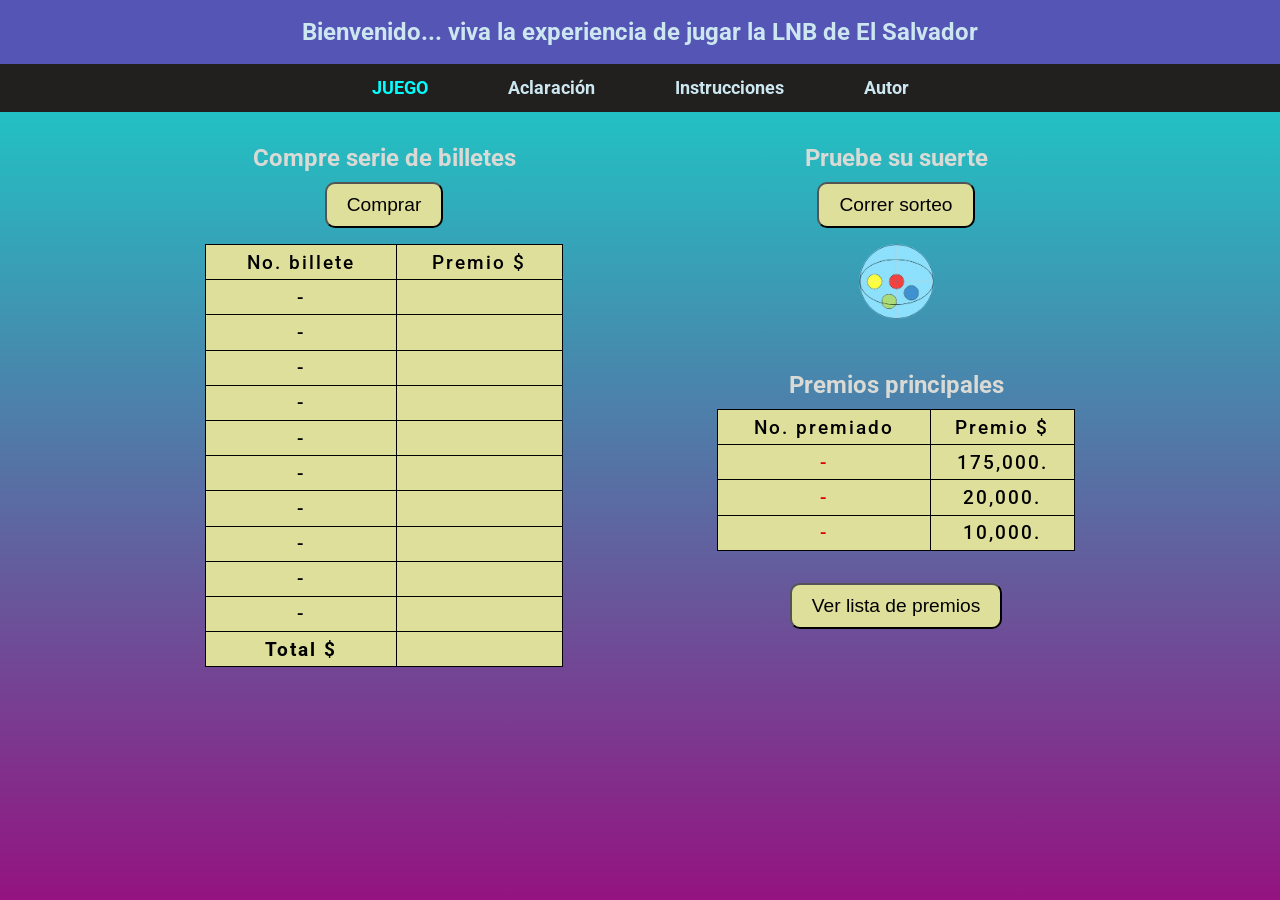
<file: index.html>
<!doctype html>
<html lang="es">
  <head>
    <meta charset="UTF-8" />
    <meta name="viewport" content="width=device-width, initial-scale=1.0" />
    <meta
      name="description"
      content="Simulación lotería nacional de El Salvador"
    />
    <meta
      name="keywords"
      content="Lotería, simulación, juego, juegue, suerte, El Salvador"
    />
    <title>Simulación LNB</title>
    <link rel="stylesheet" href="style.css" />
    <link rel="icon" type="image/png" href="clover1.png" />
  </head>
  <body class="home-page">
    <header>
      <h2>Bienvenido... viva la experiencia de jugar la LNB de El Salvador</h2>
    </header>
    <nav>
      <a href="index.html" class="active">JUEGO</a>
      <a href="aclaracion.html">Aclaración</a>
      <a href="instrucciones.html">Instrucciones</a>
      <a href="autor.html">Autor</a>
    </nav>
    <main>
      <section class="left">
        <h2 class="title2">Compre serie de billetes</h2>
        <button class="play-button" onclick="comprarBilletes()">Comprar</button>

        <table>
          <tr>
            <th id="fila1text">No. billete</th>
            <th id="fila2text">Premio $</th>
          </tr>
          <tr>
            <td id="billete1">-</td>
            <td id="premiobillete1"></td>
          </tr>
          <tr>
            <td id="billete2">-</td>
            <td id="premiobillete2"></td>
          </tr>
          <tr>
            <td id="billete3">-</td>
            <td id="premiobillete3"></td>
          </tr>
          <tr>
            <td id="billete4">-</td>
            <td id="premiobillete4"></td>
          </tr>
          <tr>
            <td id="billete5">-</td>
            <td id="premiobillete5"></td>
          </tr>
          <tr>
            <td id="billete6">-</td>
            <td id="premiobillete6"></td>
          </tr>
          <tr>
            <td id="billete7">-</td>
            <td id="premiobillete7"></td>
          </tr>
          <tr>
            <td id="billete8">-</td>
            <td id="premiobillete8"></td>
          </tr>
          <tr>
            <td id="billete9">-</td>
            <td id="premiobillete9"></td>
          </tr>
          <tr>
            <td id="billete10">-</td>
            <td id="premiobillete10"></td>
          </tr>
          <tr>
            <td id="totalPremios">Total $</td>
            <td id="balanceCuenta"></td>
          </tr>
        </table>
      </section>
      <section class="right">
        <h2 class="title2">Pruebe su suerte</h2>
        <button class="play-button" onclick="correrSorteo()">
          Correr sorteo
        </button>

        <figure>
          <img src="tombola1.jpg" alt="tómbola" class="tombola" />
        </figure>

        <h2 class="title2">Premios principales</h2>
        <table>
          <tr>
            <th>No. premiado</th>
            <th>Premio $</th>
          </tr>
          <tr>
            <td id="primerP">-</td>
            <td>175,000.</td>
          </tr>
          <tr>
            <td id="segundoP">-</td>
            <td>20,000.</td>
          </tr>
          <tr>
            <td id="tercerP">-</td>
            <td id="tercerPtext">10,000.</td>
          </tr>
        </table>

        <button class="play-button consult-button" onclick="myFunction()">
          Ver lista de premios
        </button>
      </section>
    </main>

    <audio id="chicoAudio">
      <source src="premchico.mp3" type="audio/mpeg" />
      <!-- Your browser does not support the audio element -->
    </audio>

    <audio id="medioAudio">
      <source src="premmedio.mp3" type="audio/mpeg" />
      <!-- Your browser does not support the audio element.  -->
    </audio>

    <audio id="grandeAudio">
      <source src="fanfarria.mp3" type="audio/mpeg" />
      <!-- Your browser does not support the audio element.  -->
    </audio>

    <script src="script.js"></script>
  </body>
</html>
</file>
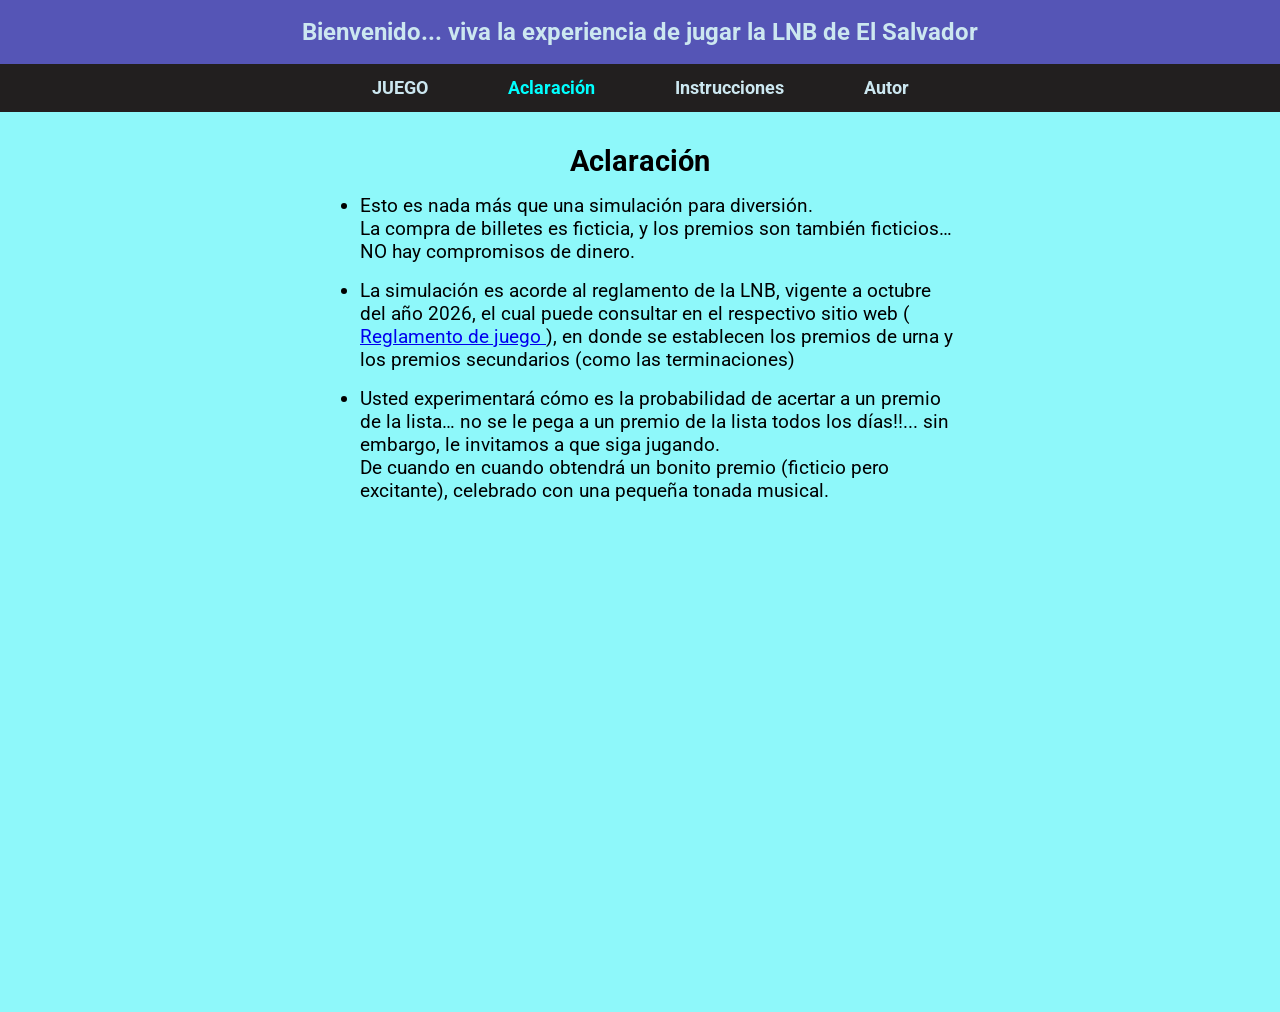
<file: aclaracion.html>
<!doctype html>
<html lang="es">
  <head>
    <meta charset="UTF-8" />
    <meta name="viewport" content="width=device-width, initial-scale=1.0" />
    <title>Simulación LNB</title>
    <link rel="stylesheet" href="style.css" />
     <link rel="icon" type="image/png" href="clover1.png" />
  </head>
  <body>
    <header>
      <h2>Bienvenido... viva la experiencia de jugar la LNB de El Salvador</h2>
    </header>
    <nav>
      <a href="index.html">JUEGO</a>
      <a href="aclaracion.html" class="active">Aclaración</a>
      <a href="instrucciones.html">Instrucciones</a>
      <a href="autor.html">Autor</a>
    </nav>
    <article>
      <h2 class="title-article">Aclaración</h2>
      <ul>
        <li>
          Esto es nada más que una simulación para diversión.<br />
          La compra de billetes es ficticia, y los premios son también
          ficticios… NO hay compromisos de dinero.
        </li>
        <li>
          La simulación es acorde al reglamento de la LNB, vigente a octubre del
          año 2026, el cual puede consultar en el respectivo sitio web (
          <a
            href="https://www.lnb.gob.sv/reglamento-de-juego-loteria-tradicional-de-los-sorteos-ordinarios/"
          >
            Reglamento de juego
          </a>
          ), en donde se establecen los premios de urna y los premios
          secundarios (como las terminaciones)
        </li>

        <li>
          Usted experimentará cómo es la probabilidad de acertar a un premio de
          la lista… no se le pega a un premio de la lista todos los días!!...
          sin embargo, le invitamos a que siga jugando. <br />
          De cuando en cuando obtendrá un bonito premio (ficticio pero
          excitante), celebrado con una pequeña tonada musical.
        </li>
      </ul>
    </article>
  </body>
</html>
</file>
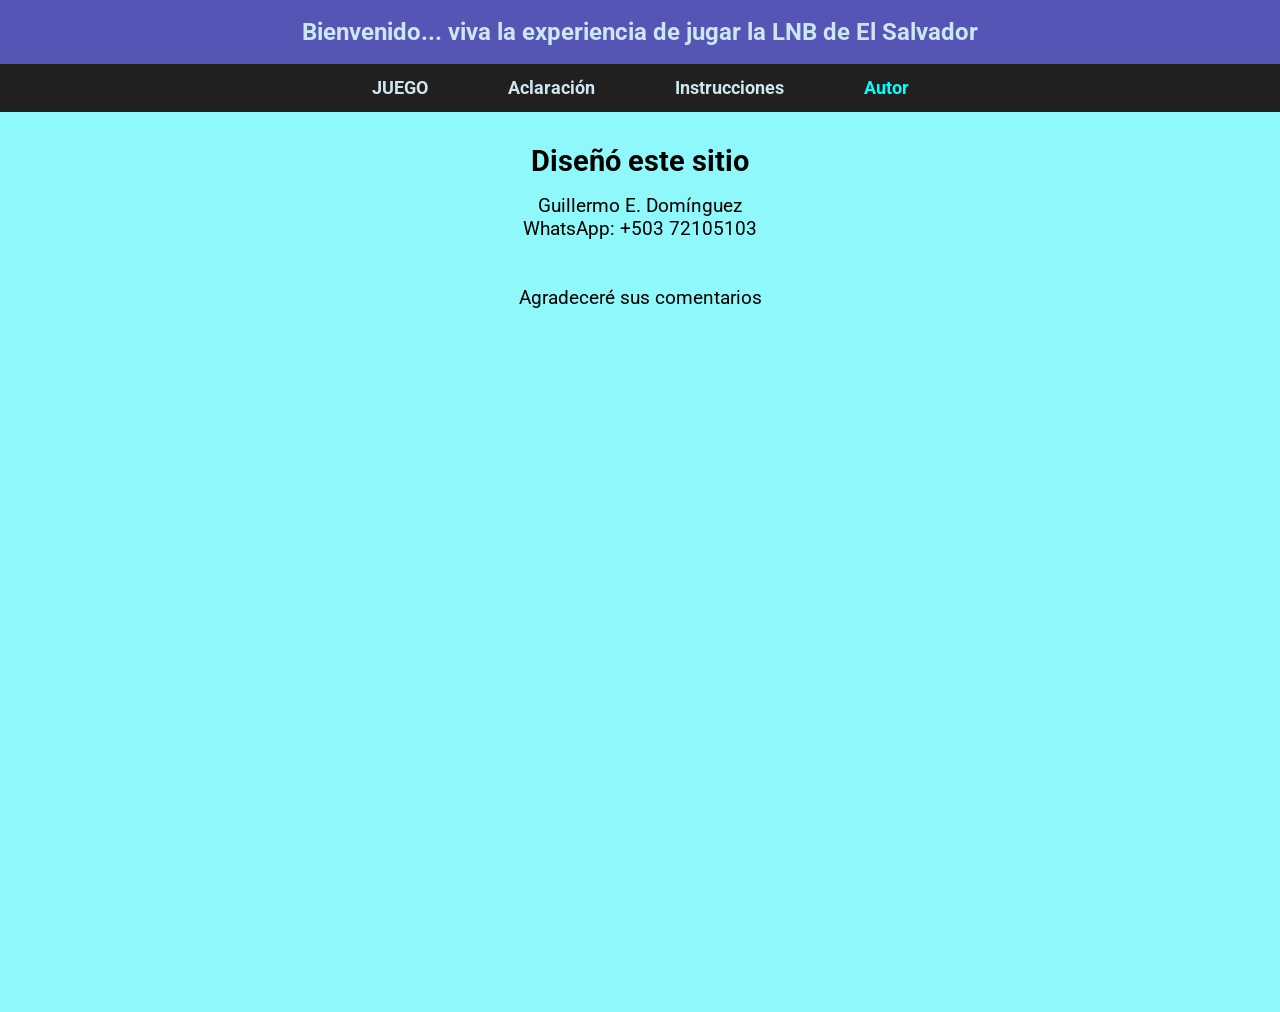
<file: autor.html>
<!doctype html>
<html lang="es">
  <head>
    <meta charset="UTF-8" />
    <meta name="viewport" content="width=device-width, initial-scale=1.0" />
    <title>Simulación LNB</title>
    <link rel="stylesheet" href="style.css">
     <link rel="icon" type="image/png" href="clover1.png" />
  </head>
  <body>
     <header>
      <h2>Bienvenido... viva la experiencia de jugar la LNB de El Salvador</h2>
    </header>
    <nav>
      <a href="index.html">JUEGO</a>
      <a href="aclaracion.html">Aclaración</a>
      <a href="instrucciones.html">Instrucciones</a>
      <a href="autor.html" class="active">Autor</a>
    </nav>

    <article class="the-author">
      <h2 class="title-article">Diseñó este sitio</h2>
      <p>Guillermo E. Domínguez</p>
      
      <p>WhatsApp: +503 72105103</p>
        <Br /><Br />
      <p>Agradeceré sus comentarios</p>
    </article>

  </body>
</html>
</file>
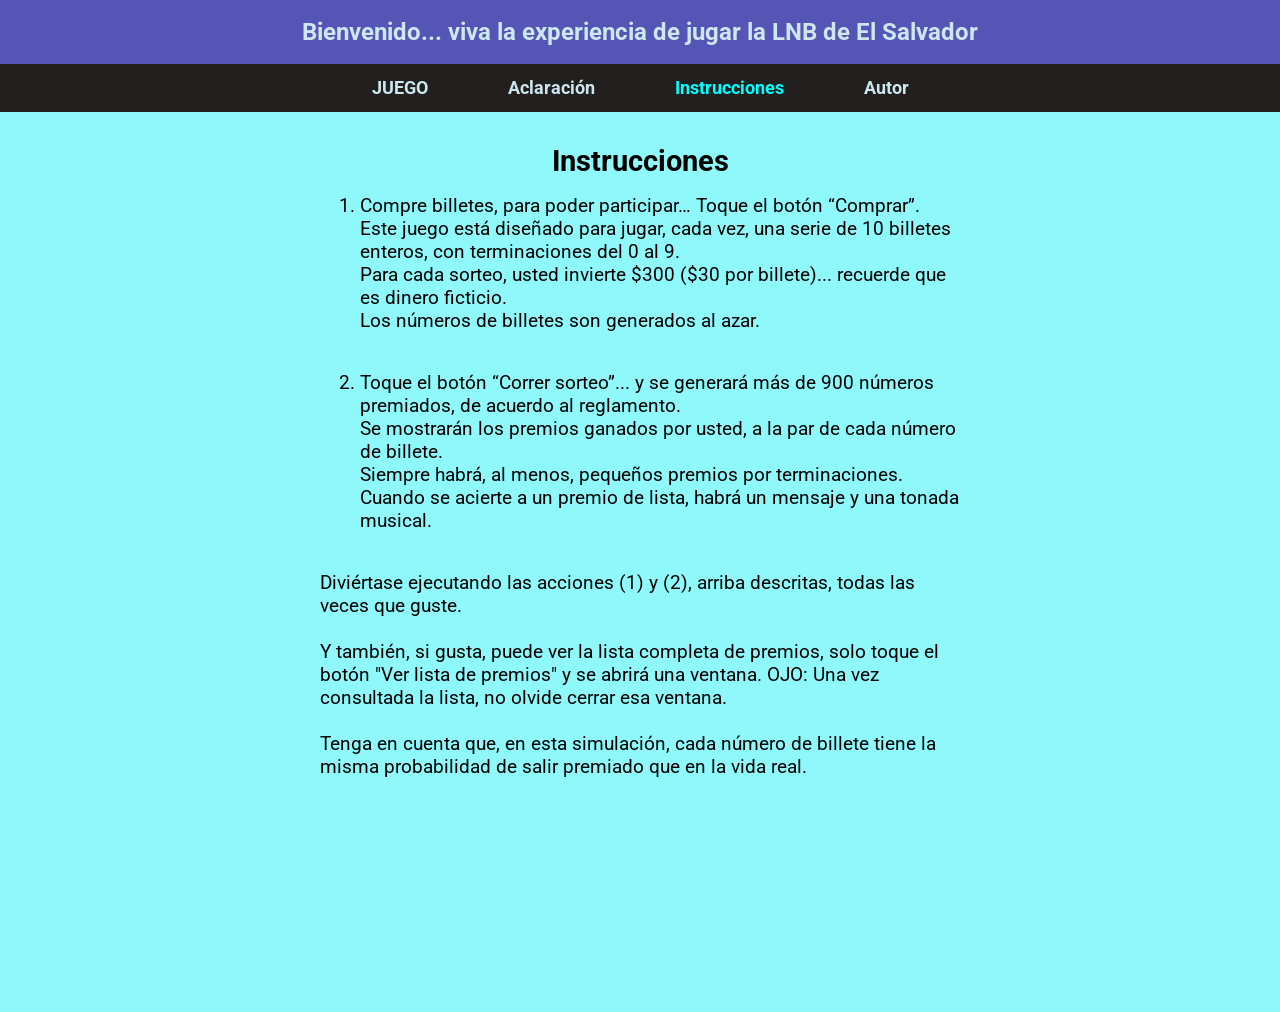
<file: instrucciones.html>
<!doctype html>
<html lang="en">
  <head>
    <meta charset="UTF-8" />
    <meta name="viewport" content="width=device-width, initial-scale=1.0" />
    <title>Simulación LNB</title>
    <link rel="stylesheet" href="style.css" />
     <link rel="icon" type="image/png" href="clover1.png" />
  </head>
  <body>
    <header>
      <h2>Bienvenido... viva la experiencia de jugar la LNB de El Salvador</h2>
    </header>
    <nav>
      <a href="index.html">JUEGO</a>
      <a href="aclaracion.html">Aclaración</a>
      <a href="instrucciones.html" class="active">Instrucciones</a>
      <a href="autor.html">Autor</a>
    </nav>

    <article>
      <h2 class="title-article">Instrucciones</h2>

      <ol>
        <li>
          Compre billetes, para poder participar… Toque el botón “Comprar”.<br />
          Este juego está diseñado para jugar, cada vez, una serie de 10
          billetes enteros, con terminaciones del 0 al 9.<br />
          Para cada sorteo, usted invierte $300 ($30 por billete)... recuerde
          que es dinero ficticio.<br />
          Los números de billetes son generados al azar.<br /><br />
        </li>

        <li>
          Toque el botón “Correr sorteo”... y se generará más de 900 números
          premiados, de acuerdo al reglamento.<br />
          Se mostrarán los premios ganados por usted, a la par de cada número de
          billete.<br />
          Siempre habrá, al menos, pequeños premios por terminaciones.<br />
          Cuando se acierte a un premio de lista, habrá un mensaje y una tonada
          musical.
        </li>
      </ol>
      <br />
      <p>
        Diviértase ejecutando las acciones (1) y (2), arriba descritas, todas
        las veces que guste.
      </p>
      <br />
      <p>
        Y también, si gusta, puede ver la lista completa de premios, solo toque
        el botón "Ver lista de premios" y se abrirá una ventana. OJO: Una vez
        consultada la lista, no olvide cerrar esa ventana.
      </p>
      <br />
      <p>
        Tenga en cuenta que, en esta simulación, cada número de billete tiene la
        misma probabilidad de salir premiado que en la vida real.
      </p>
    </article>
  </body>
</html>
</file>
<file: style.css>
@import url("https://fonts.googleapis.com/css2?family=Roboto:wght@400;500;700&display=swap");

*,
*::before,
*::after {
  box-sizing: border-box;
  margin: 0;
}

html {
  font-family: "Roboto", sans-serif;
}

header {
  background-color: rgb(85, 85, 182);
  height: 4rem;
  color: #cce7f0;
  display: flex;
  justify-content: center;
  align-items: center;
}

nav {
  height: 3rem;
  background-color: #221f1f;
  /* color: white; */
  display: flex;
  justify-content: center;
  gap: 5rem;
  align-items: center;
}

nav a {
  color: #cce7f0;
  text-decoration: none;
  font-weight: bold;
  font-size: 1.1rem;
}

nav a:hover {
  background: blue;
  color: cyan;
}

nav a.active {
  color: cyan;
}

main {
  min-height: 100vh;
  background-color: #22c1c3;
  background-image: linear-gradient(to bottom, #22c1c3 0%, #941381 100%);
  background-repeat: no-repeat;
  display: flex;
}

/* From copilot, for avoiding scroll bar */
/* .home-page main {
  height: calc(100vh - 7rem);
  min-height: 0;
} */

.left {
  display: flex;
  width: 50%;
  flex-direction: column;
  justify-content: flex-start;
  align-items: center;
  padding-top: 2rem;
  padding-left: 18vw;
}

.right {
  display: flex;
  width: 50%;
  flex-direction: column;
  justify-content: flex-start;
  align-items: center;
  padding-top: 2rem;
  padding-right: 18vw;
}

.title2 {
  color: #d9dad5;
  margin-bottom: 10px;
}
.play-button {
  font-size: 1.2rem;
  padding: 10px 20px 10px 20px;
  background: #dfdf9c;
  /* background: yellow; */
  border-radius: 10px;
  margin-bottom: 1rem;
  transition:
    transform 0.2s ease,
    box-shadow 0.2s ease;
}

.play-button:hover {
  /* transform: translateY(5px); */
  transform: scale(1.05);
  box-shadow: 0 4px 8px rgba(0, 0, 0, 0.3);
}

.play-button:active {
  background: #f8f829;
}

.consult-button {
  margin-top: 2rem;
}

table {
  width: 70%;
  border: 1px solid;
  border-collapse: collapse;
  table-layout: auto;
}

th,
td {
  font-size: 1.2rem;
  font-weight: 500;
  letter-spacing: 2px; 
  border: 1px solid;
  height: 2.2rem;
  text-align: center;
  background-color: #dfdf9c;
}

#primerP,
#segundoP,
#tercerP {
  color: #df0101;
  border-color: black;
}

#totalPremios,
#balanceCuenta {
  font-weight: bold; 
}

figure {
  margin-bottom: 3rem;
}

.tombola {
  height: 75px;
  width: 75px;
  border-radius: 50%;
}

/* ************* ARTICLE ITEMS **************  */

article {
  background-color: #8ef8fa;
  height: calc(100vh - 7rem);
  padding-top: 2rem;
  padding-left: 25vw;
  padding-right: 25vw;
  font-size: 1.2rem;
}

.title-article {
  margin-bottom: 1rem;
  text-align: center;
}

article ul li {
  margin-bottom: 1rem;
  /* font-size: 1.2rem; */
}

article ol li {
  margin-bottom: 1rem;
  /* font-size: 1.2rem; */
}

.the-author {
  text-align: center;
}

/* ************ RESPONSIVE ****************** */

@media (max-width: 1280px) {
  .left {
    padding-left: 10vw;
  }
  .right {
    padding-right: 10vw;
  }
  article {
    height: 100vh;
  }
}

@media (max-width: 1024px) {
  .left {
    padding-left: 5vw;
  }
  .right {
    padding-right: 5vw;
  }
  article {
    padding-left: 18vw;
    padding-right: 18vw;
  }
}

@media (max-width: 768px) {
  .left {
    padding-left: 0;
  }
  .right {
    padding-right: 0;
  }
  table {
    width: 80%;
  }
  header h2 {
    font-size: 1.2rem;
  }
  article {
    font-size: 1rem;
  }
}

@media (max-width: 640px) {
  header {
    text-align: center;
    padding-left: 5px;
    padding-right: 5px;
  }
  nav {
    gap: 2rem;
    padding-left: 5px;
    padding-right: 5px;
  }
  nav a {
    font-size: 0.9rem;
  }
  main {
    flex-direction: column;
  }
  .left {
    width: 100%;
  }
  .right {
    width: 100%;
  }
  table {
    width: 60%;
  }
  th,
  td {
    font-size: 1rem;
    height: 2rem;
  }
  .play-button {
    font-size: 1rem;
  }
  figure {
    margin-bottom: 1rem;
  }
  .tombola {
    height: 60px;
    width: 60px;
  }
  article {
    padding-left: 15vw;
    padding-right: 15vw;
    min-height: fit-content;
  }
}

@media (min-width: 640px) {
  /* From copilot, for avoiding scroll bar */
  .home-page main {
    height: calc(100vh - 7rem);
    min-height: 0;
  }
}
</file>
